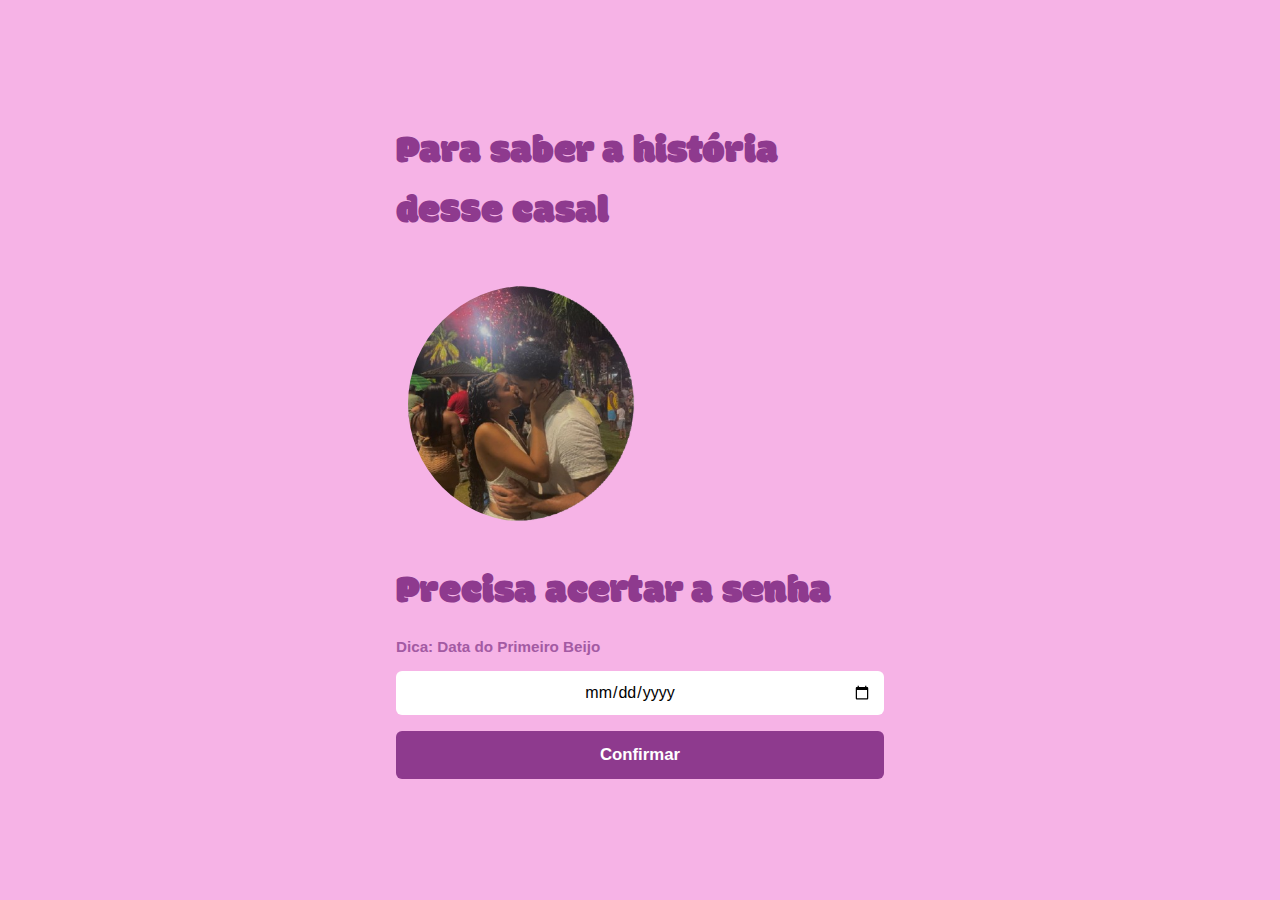
<file: index.html>
<!DOCTYPE html>
<html lang="PT-BR">
<head>
    <meta charset="UTF-8">
    <meta name="viewport" content="width=device-width, initial-scale=1.0">
    <title>Capa</title>
    <link rel="stylesheet" href="style.css">
    <link rel="preconnect" href="https://fonts.googleapis.com">
<link rel="preconnect" href="https://fonts.gstatic.com" crossorigin>
<link href="https://fonts.googleapis.com/css2?family=Modak&display=swap" rel="stylesheet">

</head>
<body>
    <main>
        <h1>Para saber a história desse casal</h1>
        <img src="Imagem do casal.png" alt="Foto Principal"></img>
        <h1>Precisa acertar a senha</h1>
        <h2>Dica: Data do Primeiro Beijo</h2>

        <form id="senha-form">
    <input id="senha" type="date" required>
    <button type="submit">Confirmar</button>
</form>

<script src="index.js"></script>

    </main>
</body>
</html>
</file>
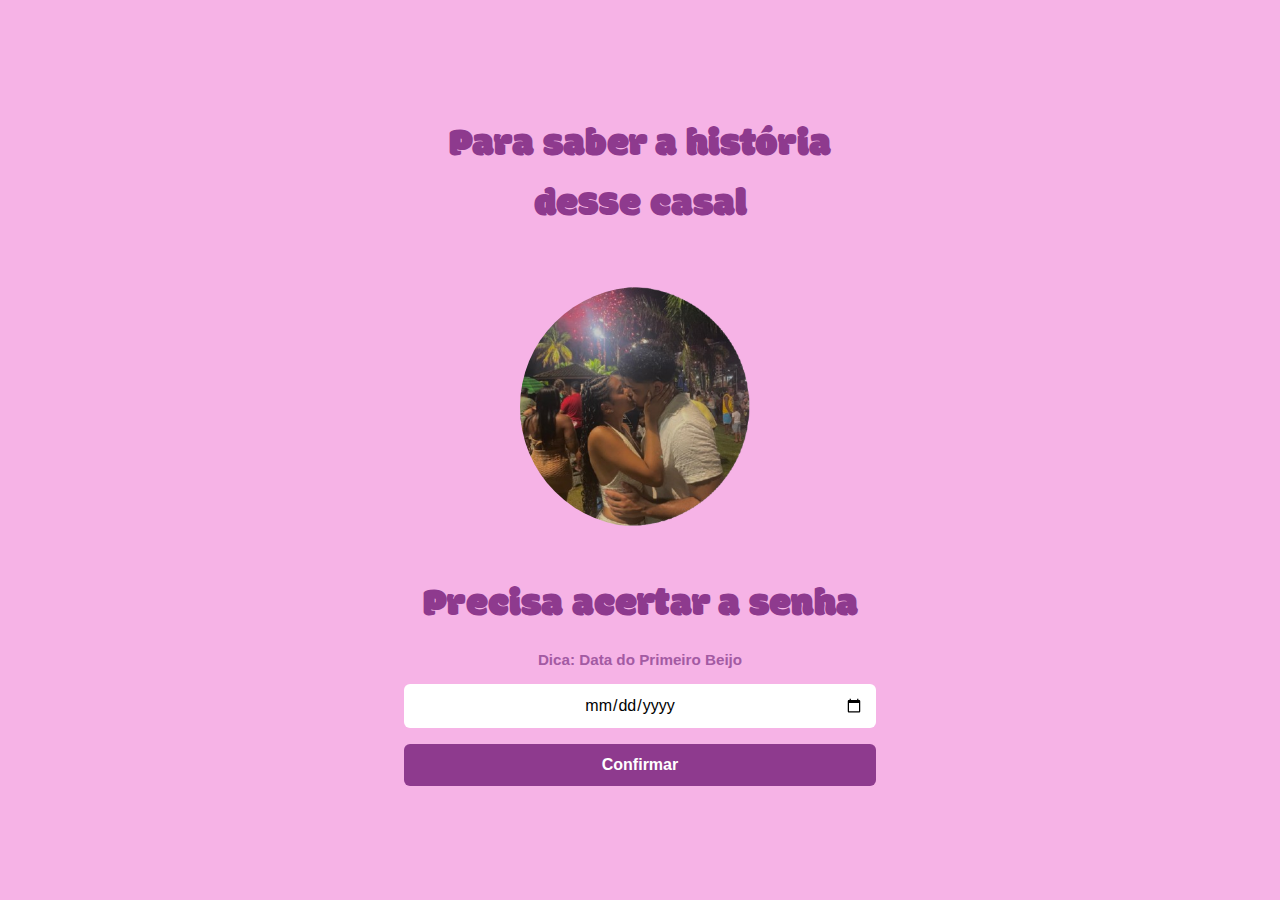
<file: capa.html>
<!DOCTYPE html>
<html lang="PT-BR">
<head>
    <meta charset="UTF-8">
    <meta name="viewport" content="width=device-width, initial-scale=1.0">
    <title>Capa</title>
    <link rel="stylesheet" href="capa.css">
    <link rel="preconnect" href="https://fonts.googleapis.com">
<link rel="preconnect" href="https://fonts.gstatic.com" crossorigin>
<link href="https://fonts.googleapis.com/css2?family=Modak&display=swap" rel="stylesheet">

</head>
<body>
    <main>
        <h1>Para saber a história desse casal</h1>
        <img src="Imagem do casal.png" alt="Foto Principal"></img>
        <h1>Precisa acertar a senha</h1>
        <h2>Dica: Data do Primeiro Beijo</h2>

        <form id="senha-form">
    <input id="senha" type="date" required>
    <button type="submit">Confirmar</button>
</form>

<script src="capa.js"></script>

    </main>
</body>
</html>
</file>
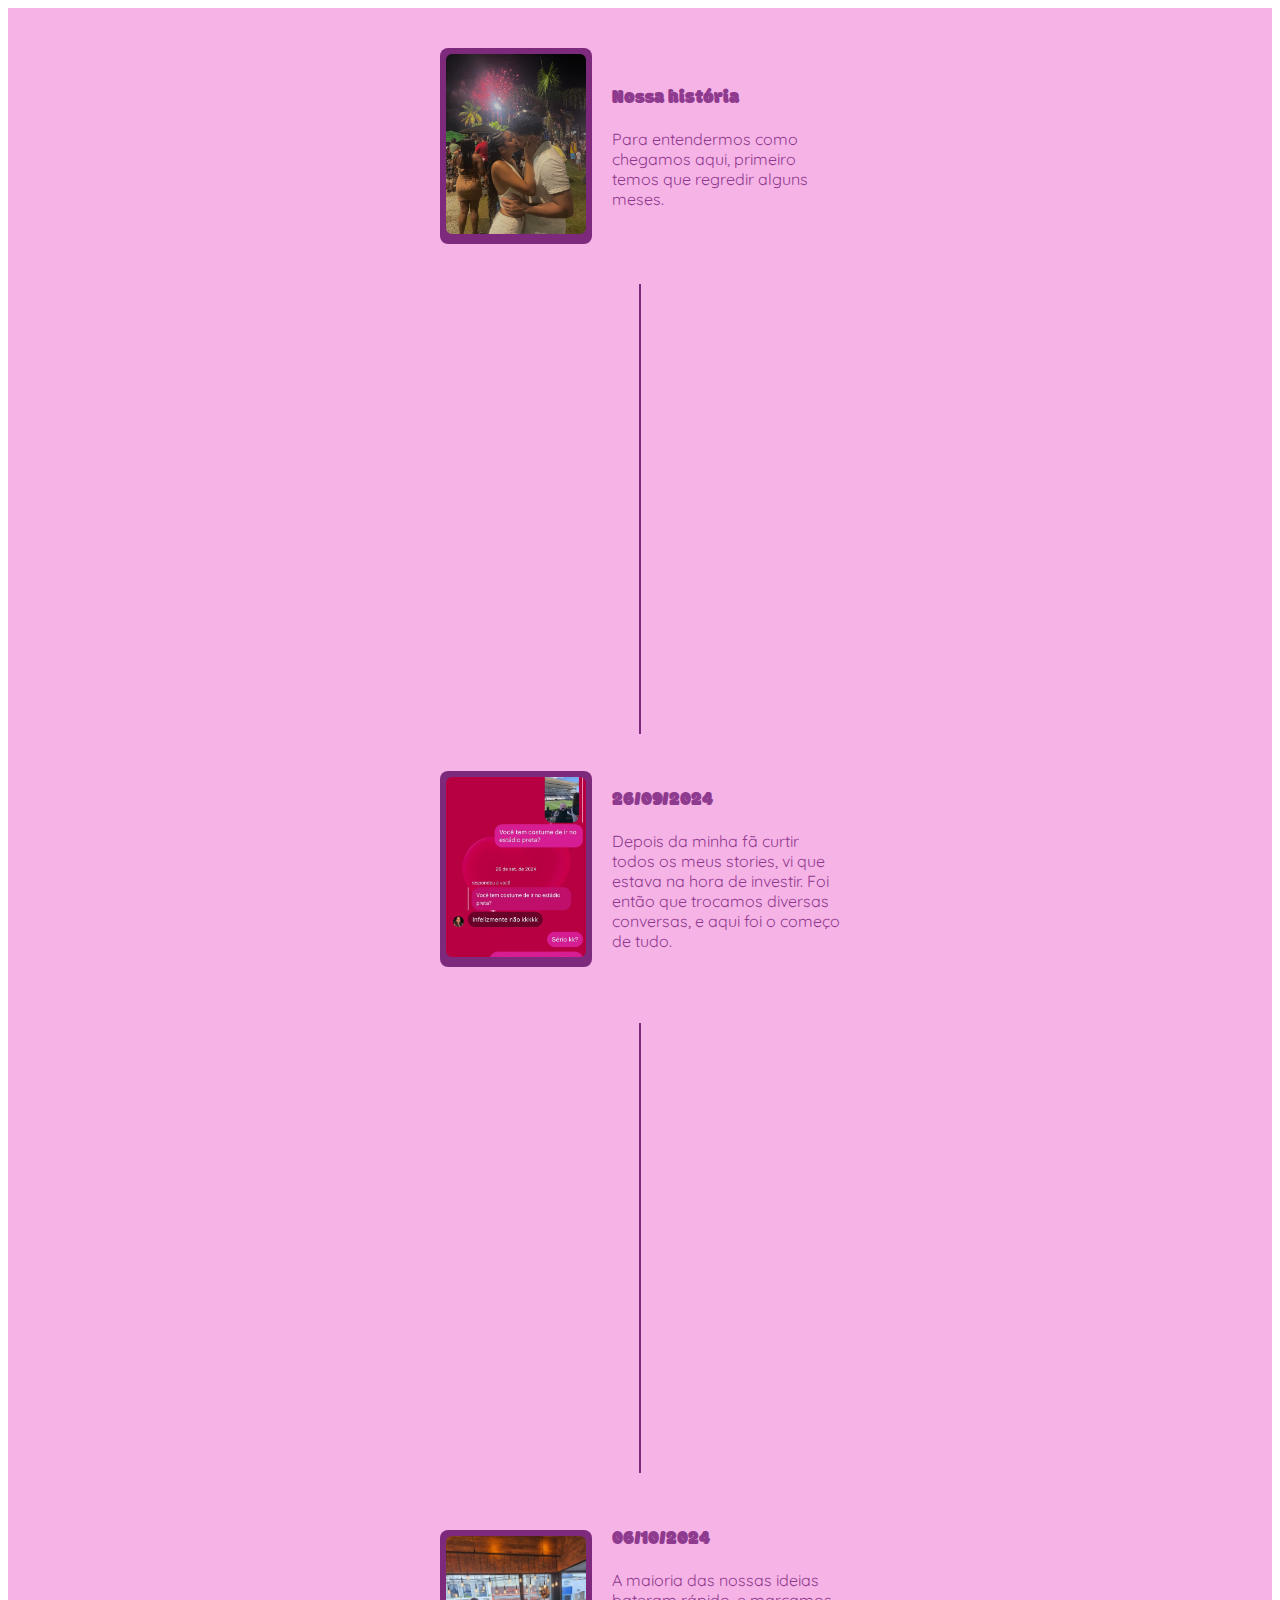
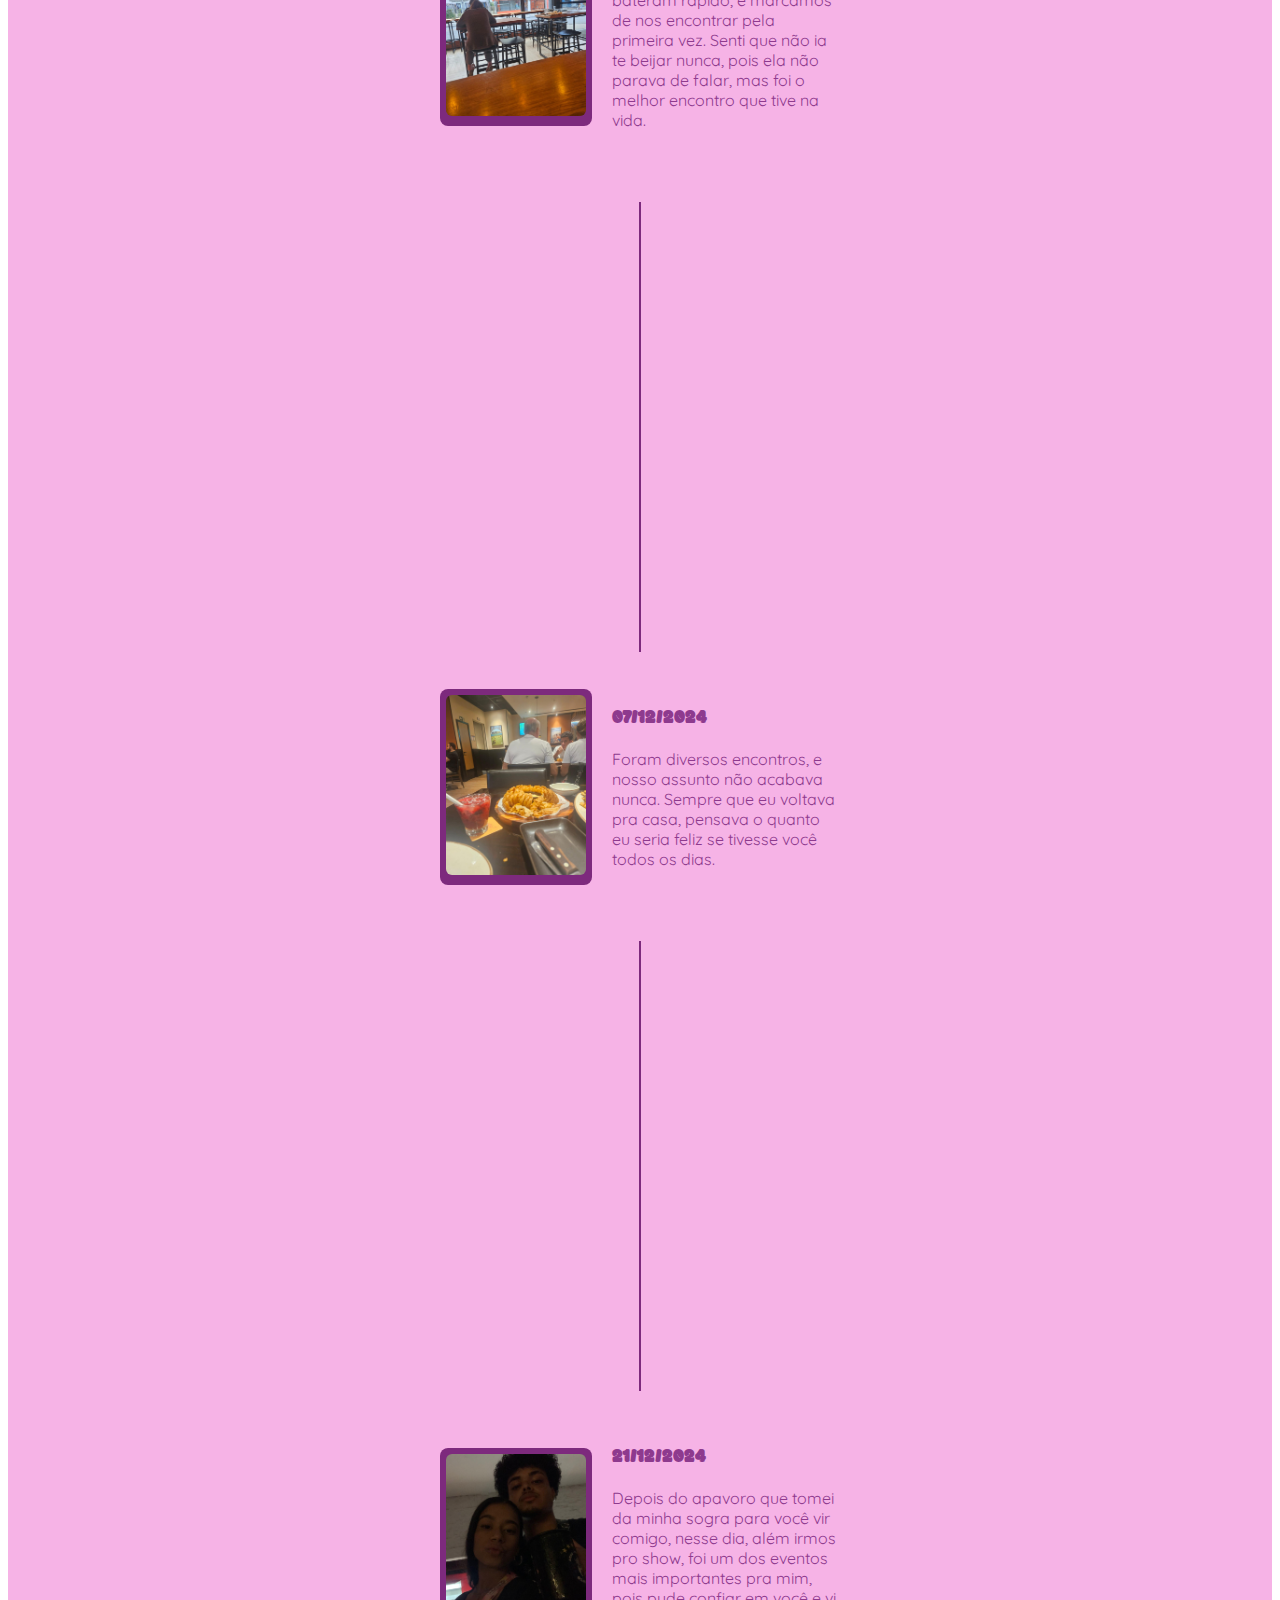
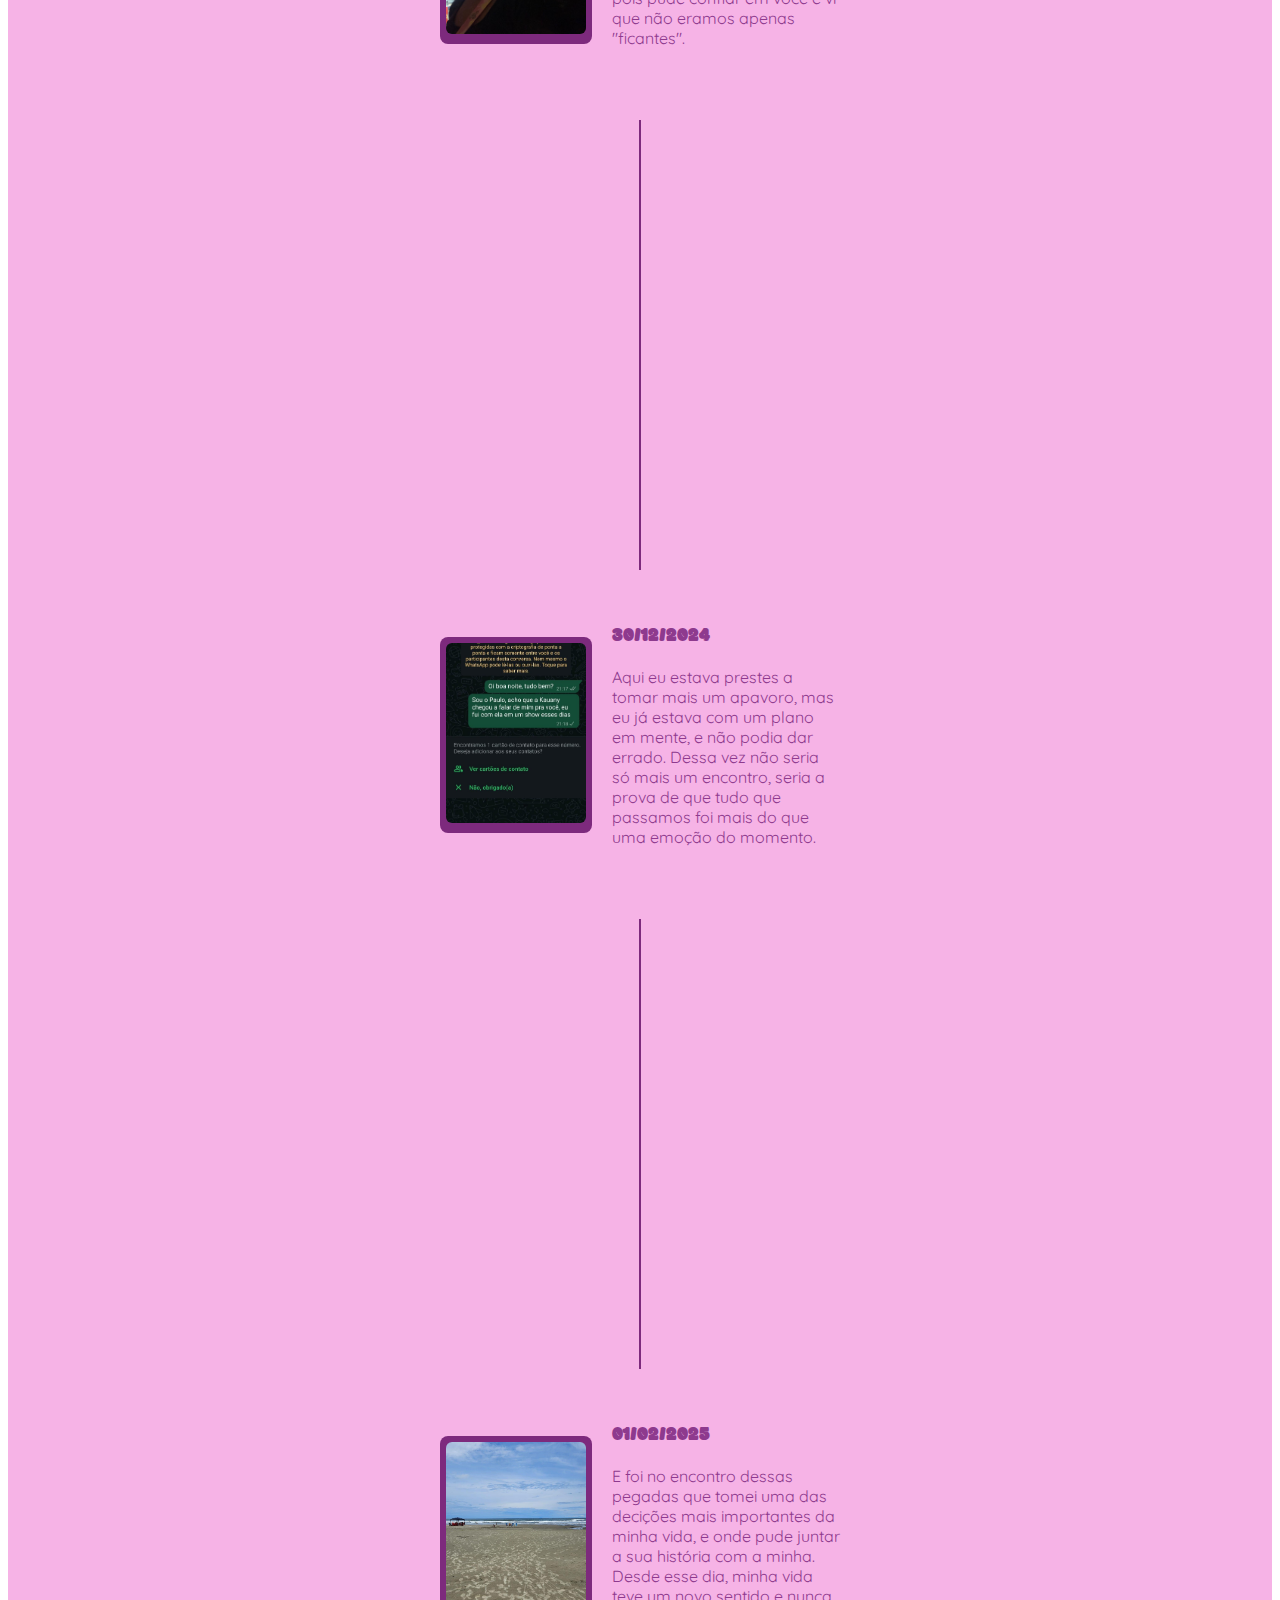
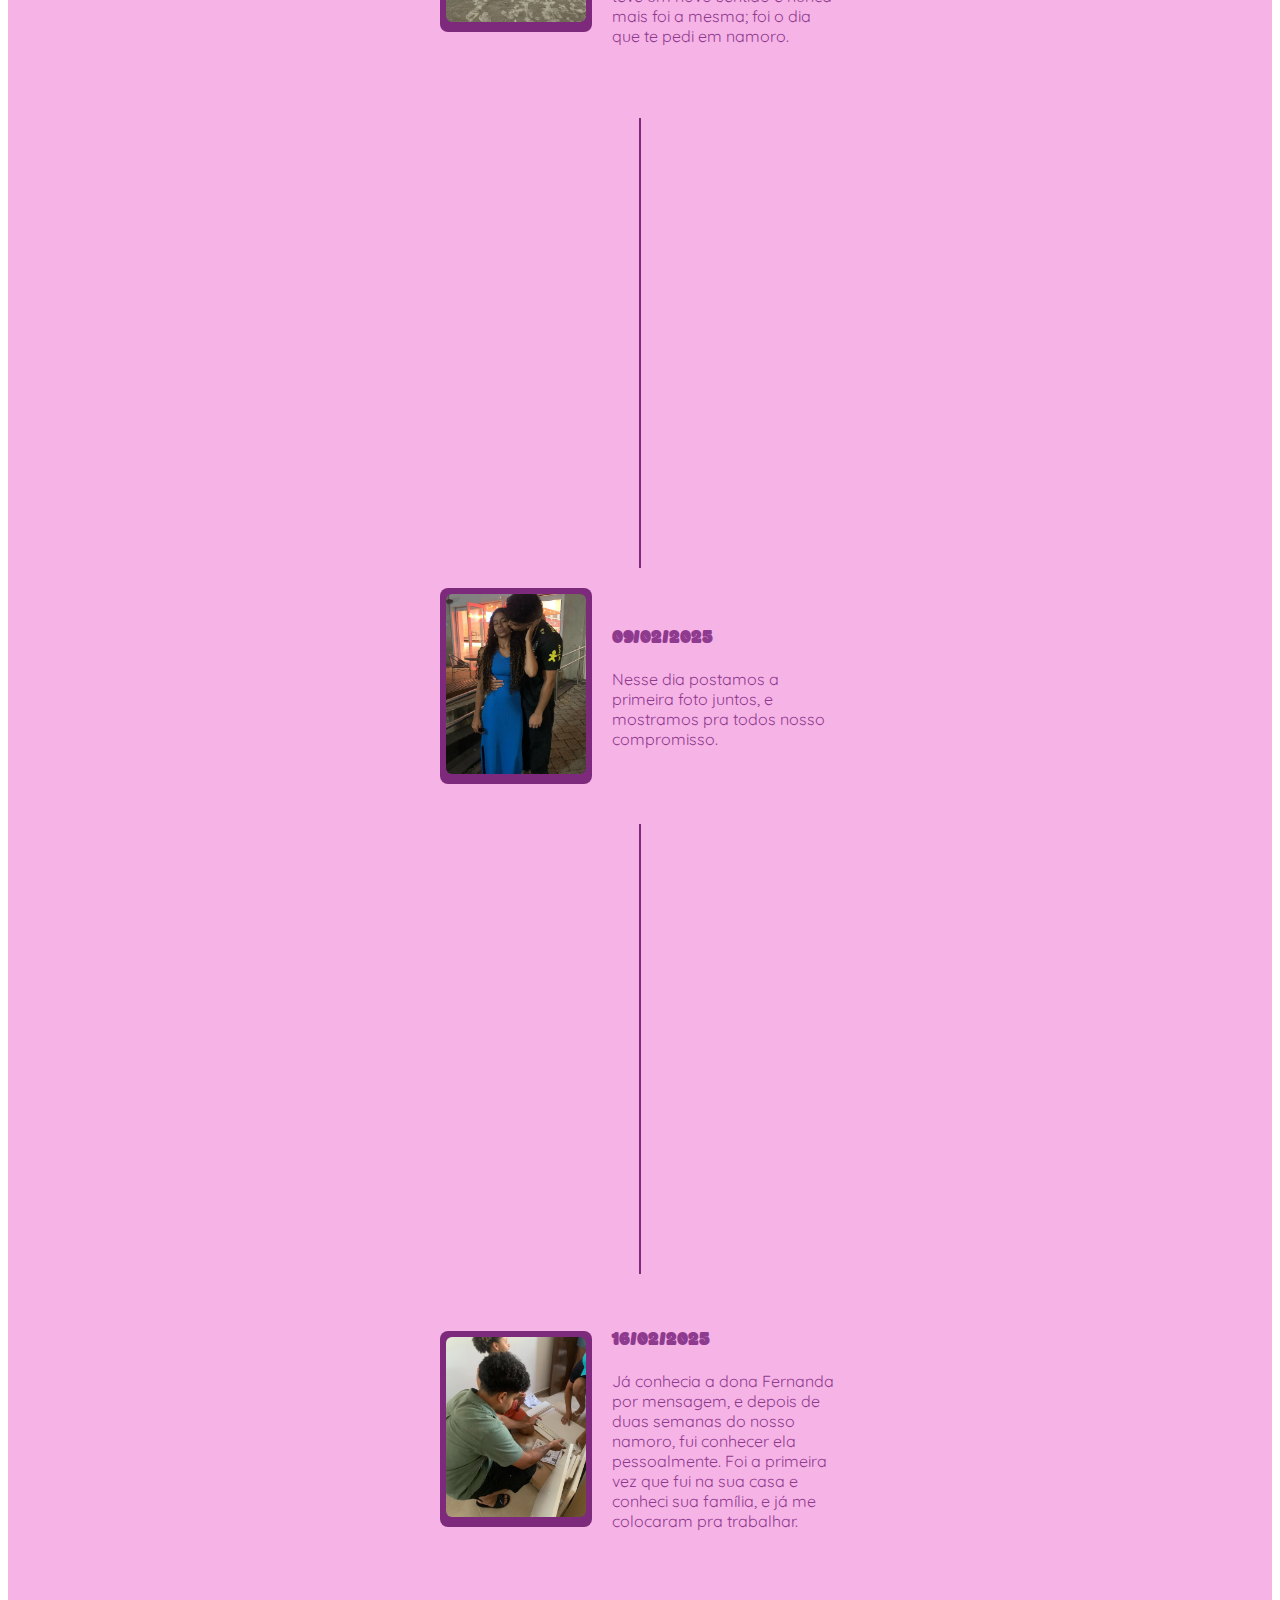
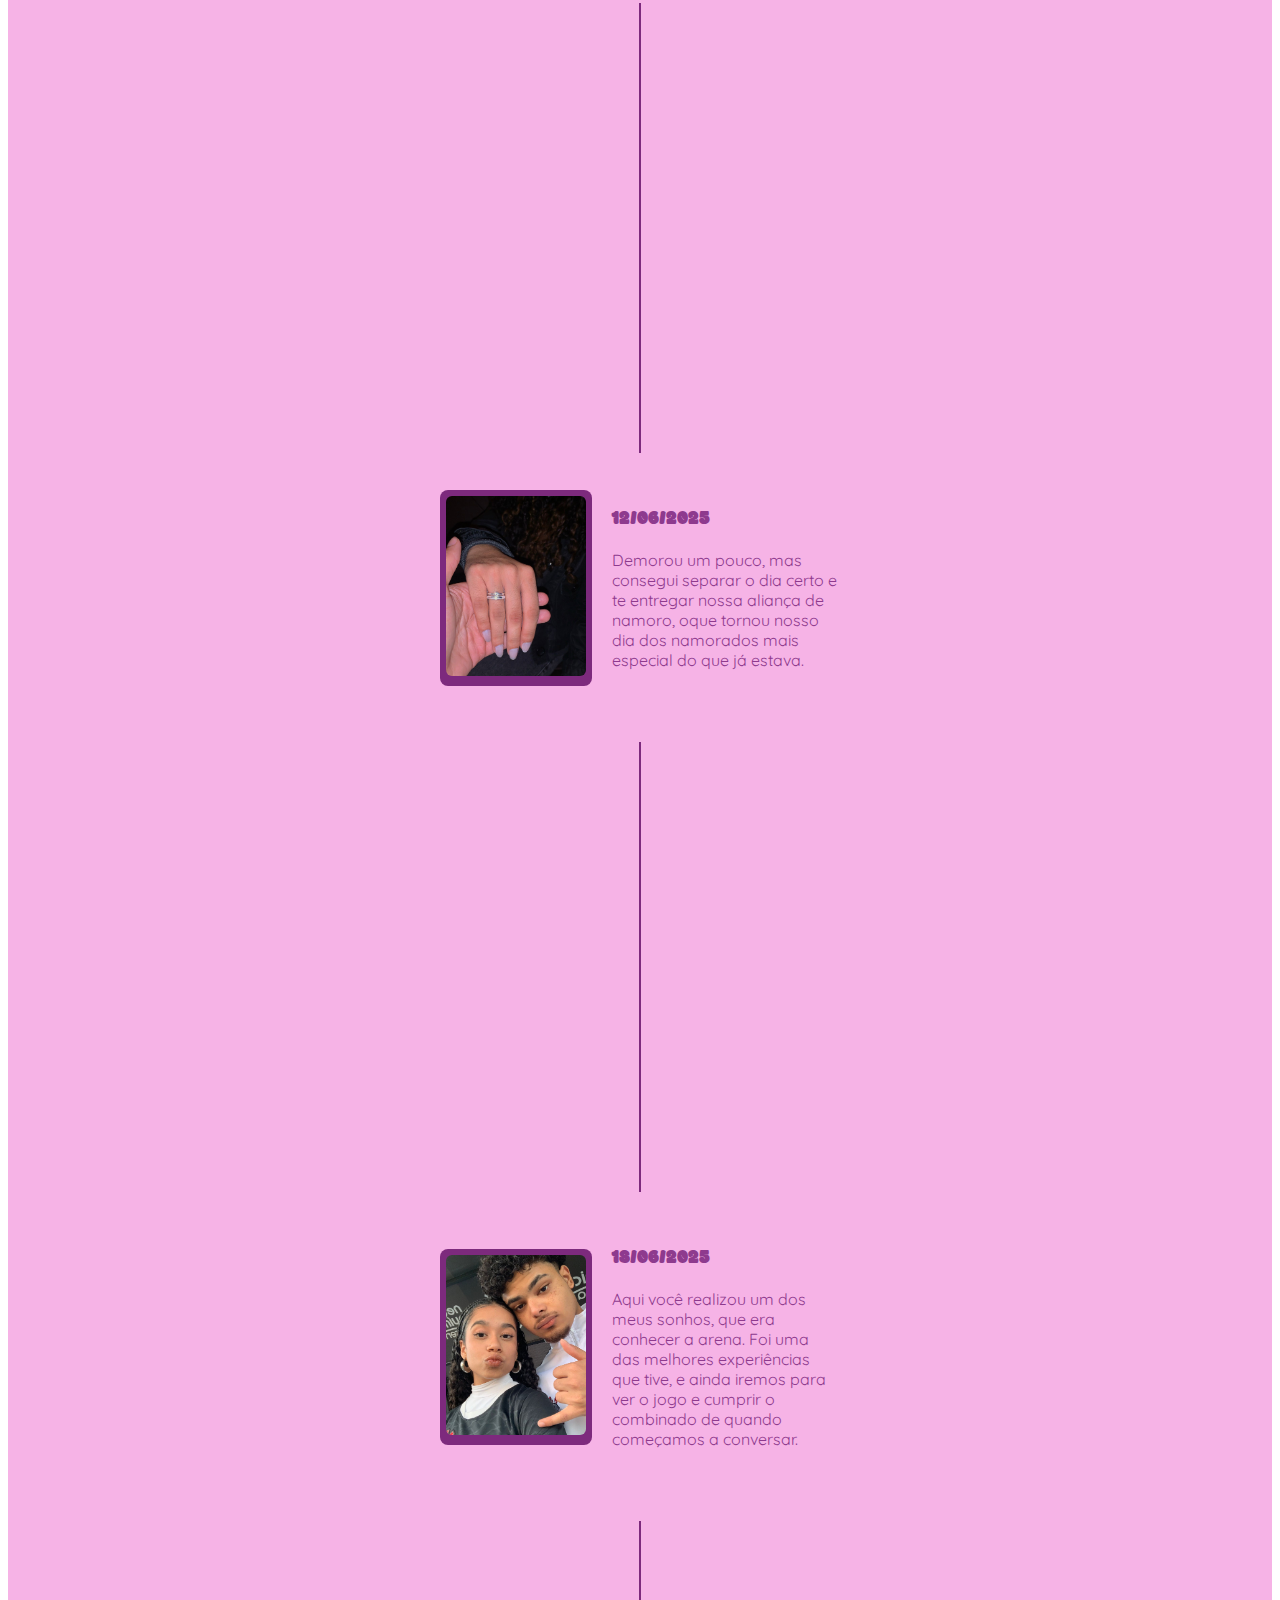
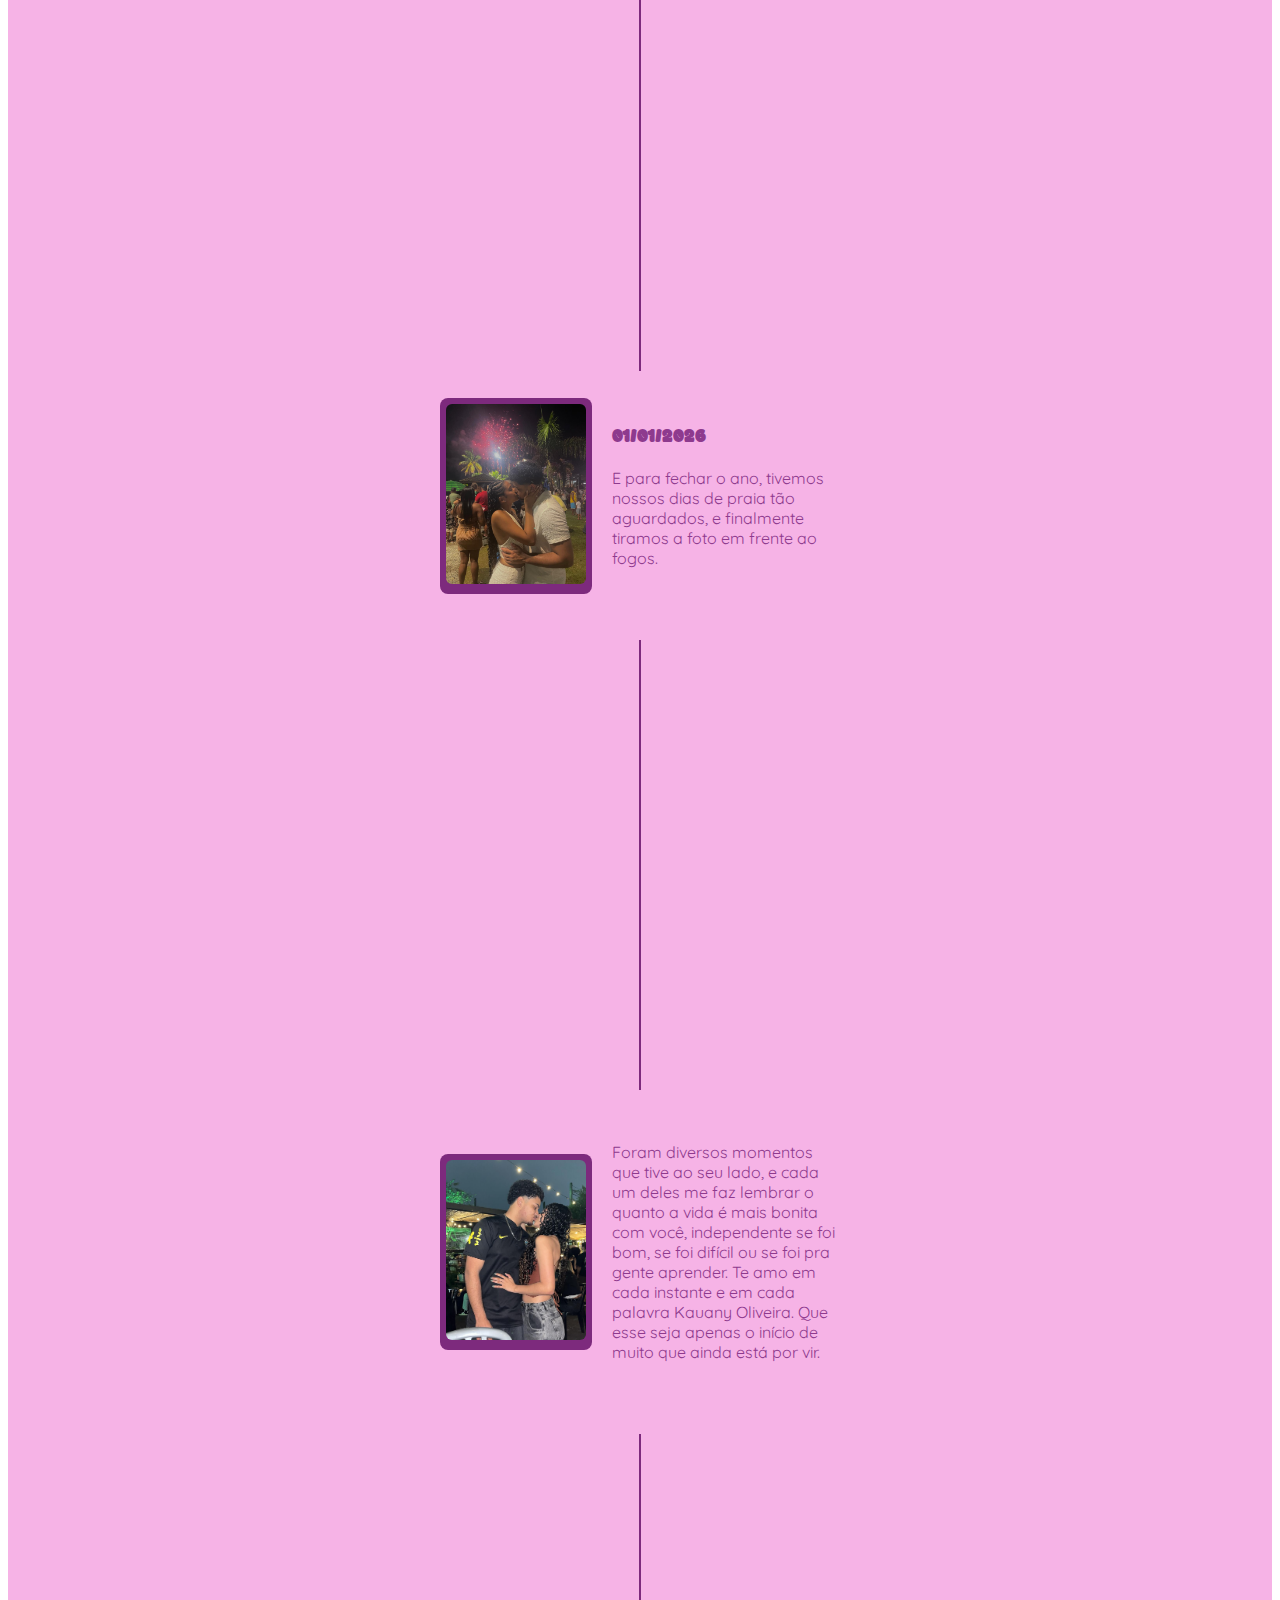
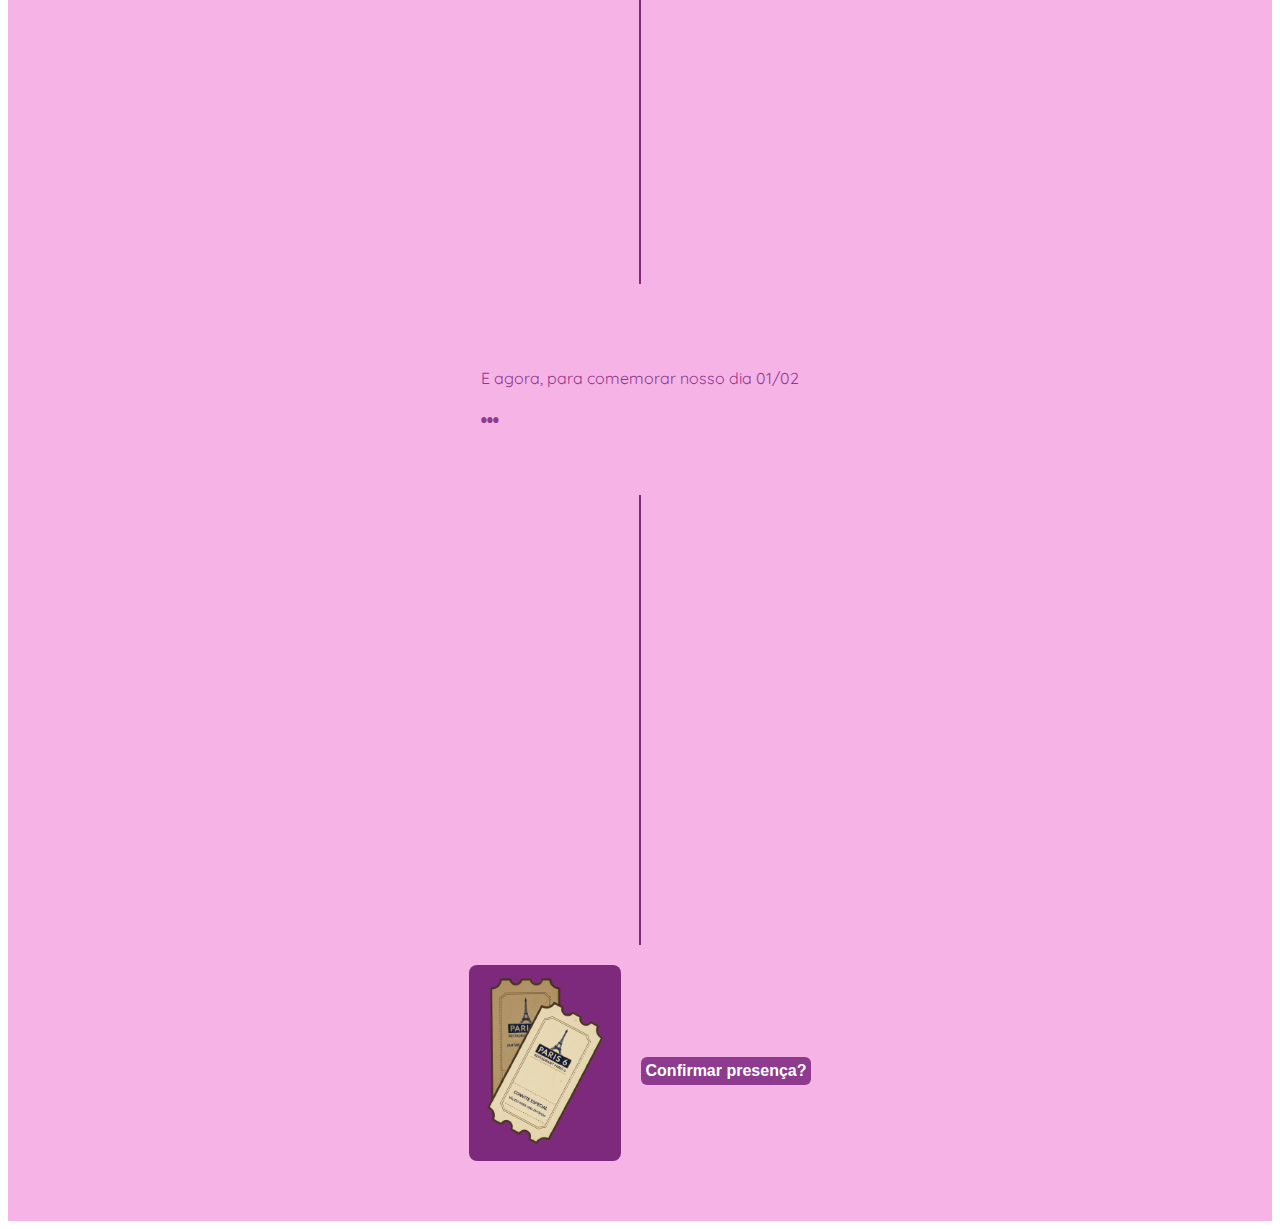
<file: home.html>
<!DOCTYPE html>
<html lang="PT-BR">
<head>
    <meta charset="UTF-8">
    <meta name="viewport" content="width=device-width, initial-scale=1.0">
    <title>Capa</title>
    <link rel="stylesheet" href="home.css">
    <link rel="preconnect" href="https://fonts.googleapis.com">
<link rel="preconnect" href="https://fonts.gstatic.com" crossorigin>
<link href="https://fonts.googleapis.com/css2?family=Modak&display=swap" rel="stylesheet">

<link rel="preconnect" href="https://fonts.googleapis.com">
<link rel="preconnect" href="https://fonts.gstatic.com" crossorigin>
<link href="https://fonts.googleapis.com/css2?family=Modak&family=Quicksand:wght@300..700&display=swap" rel="stylesheet">
</head>
<main>
    <section class="timeline">

    <div class="timeline-item">
        <div class="foto-wrapper">
            <img src="foto-1.jpg" alt="Nossa história">
        </div>

        <div class="texto">
            <span class="data">Nossa história</span>
            <p>
                Para entendermos como chegamos aqui, primeiro temos que regredir alguns meses.
            </p>
        </div>
    </div>

    <div class="linha"></div>

    <div class="timeline-item">
        <div class="foto-wrapper">
            <img src="foto-2.jpg" alt="Outro momento">
        </div>

        <div class="texto">
            <span class="data">26/09/2024</span>
            <p>
                Depois da minha fã curtir todos os meus stories, vi que estava na hora de investir.
                Foi então que trocamos diversas conversas, e aqui foi o começo de tudo.
            </p>
        </div>
    </div>

    <div class="linha"></div>

    <div class="timeline-item">
        <div class="foto-wrapper">
            <img src="foto-3.jpg" alt="Outro momento">
        </div>

        <div class="texto">
            <span class="data">06/10/2024</span>
            <p>
                A maioria das nossas ideias bateram rápido, e marcamos de nos encontrar pela primeira vez. Senti que não ia  te beijar nunca, pois ela não parava de falar, mas foi o melhor encontro que tive na vida. 
            </p>
        </div>
    </div>

    <div class="linha"></div>

    <div class="timeline-item">
        <div class="foto-wrapper">
            <img src="foto-4.jpg" alt="Outro momento">
        </div>

        <div class="texto">
            <span class="data">07/12/2024</span>
            <p>
                Foram diversos encontros, e nosso assunto não acabava nunca. Sempre que eu voltava pra casa, pensava o quanto eu seria feliz se tivesse você todos os dias.
            </p>
        </div>
    </div>

    <div class="linha"></div>

    <div class="timeline-item">
        <div class="foto-wrapper">
            <img src="foto-5.jpg" alt="Outro momento">
        </div>

        <div class="texto">
            <span class="data">21/12/2024</span>
            <p>
                Depois do apavoro que tomei da minha sogra para você vir comigo, nesse dia, além irmos pro show, foi um dos eventos mais importantes pra mim, pois pude confiar em você e vi que não eramos apenas "ficantes".
            </p>
        </div>
    </div>

    <div class="linha"></div>

    <div class="timeline-item">
        <div class="foto-wrapper">
            <img src="foto-6.jpg" alt="Outro momento">
        </div>

        <div class="texto">
            <span class="data">30/12/2024</span>
            <p>
                Aqui eu estava prestes a tomar mais um apavoro, mas eu já estava com um plano em mente, e não podia dar errado. Dessa vez não seria só mais um encontro, seria a prova de que tudo que passamos foi mais do que uma emoção do momento.
            </p>
        </div>
    </div>

    <div class="linha"></div>

    <div class="timeline-item">
        <div class="foto-wrapper">
            <img src="foto-7.jpg" alt="Outro momento">
        </div>

        <div class="texto">
            <span class="data">01/02/2025</span>
            <p>
                E foi no encontro dessas pegadas que tomei uma das decições mais importantes da minha vida, e onde pude juntar a sua história com a minha. Desde esse dia, minha vida teve um novo sentido e nunca mais foi a mesma; foi o dia que te pedi em namoro.
            </p>
        </div>
    </div>

    <div class="linha"></div>

    <div class="timeline-item">
        <div class="foto-wrapper">
            <img src="foto-8.jpg" alt="Outro momento">
        </div>

        <div class="texto">
            <span class="data">09/02/2025</span>
            <p>
                Nesse dia postamos a primeira foto juntos, e mostramos pra todos nosso compromisso.
            </p>
        </div>
    </div>

    <div class="linha"></div>

    <div class="timeline-item">
        <div class="foto-wrapper">
            <img src="foto-9.jpg" alt="Outro momento">
        </div>

        <div class="texto">
            <span class="data">16/02/2025</span>
            <p>
                Já conhecia a dona Fernanda por mensagem, e depois de duas semanas do nosso namoro, fui conhecer ela pessoalmente. Foi a primeira vez que fui na sua casa e conheci sua família, e já me colocaram pra trabalhar.
            </p>
        </div>
    </div>

    <div class="linha"></div>
         
         <div class="timeline-item">
        <div class="foto-wrapper">
            <img src="foto-10.jpg" alt="Outro momento">
        </div>

        <div class="texto">
            <span class="data">12/06/2025</span>
            <p>
                Demorou um pouco, mas consegui separar o dia certo e te entregar nossa aliança de namoro, oque tornou nosso dia dos namorados mais especial do que já estava.
            </p>
        </div>
        </div>

        <div class="linha"></div>

         <div class="timeline-item">
        <div class="foto-wrapper">
            <img src="foto-11.jpg" alt="Outro momento">
        </div>

        <div class="texto">
            <span class="data">18/06/2025</span>
            <p>
                Aqui você realizou um dos meus sonhos, que era conhecer a arena. Foi uma das melhores experiências que tive, e ainda iremos para ver o jogo e cumprir o combinado de quando começamos a conversar.
            </p>
        </div>
        </div>

         <div class="linha"></div>

         <div class="timeline-item">
        <div class="foto-wrapper">
            <img src="foto-12.png" alt="Outro momento">
        </div>

        <div class="texto">
            <span class="data">01/01/2026</span>
            <p>
                E para fechar o ano, tivemos nossos dias de praia tão aguardados, e finalmente tiramos a foto em frente ao fogos.   
            </p>
        </div>
        </div>

        <div class="linha"></div>

         <div class="timeline-item">
        <div class="foto-wrapper">
            <img src="foto-13.jpg" alt="Outro momento">
        </div>

        <div class="texto">
            <span class="data"></span>
            <p>
                Foram diversos momentos que tive ao seu lado, e cada um deles me faz lembrar o quanto a vida é mais bonita com você, independente se foi bom, se foi difícil ou se foi pra gente aprender. Te amo em cada instante e em cada palavra Kauany Oliveira. Que esse seja apenas o início de muito que ainda está por vir.
            </p>
        </div>
        </div>

          <div class="linha"></div>

          <div class="texto"></div>

          <div class="timeline-item">

        <div class="texto">
            <span class="data"></span>
            <p>
                E agora, para comemorar nosso dia 01/02
            </p>
            <span class="data">...</span>
        </div>
        </div>

        <div class="linha"></div>


        <div class="timeline-item">
        <div class="foto-wrapper">
            <img src="foto-ingresso.png" alt="Outro momento">
        </div>
        <div class="texto">
            <span class="data"></span>
            <button id="confirmar-presenca">Confirmar presença?</button>

            <script src="home.js"></script>
        </div>
        </div>
</file>
<file: home.css>
.timeline {
    background-color: #f6b3e6;
    padding: 40px 20px;
    display: flex;
    flex-direction: column;
    align-items: center;
}

body {
    overflow-x: hidden;
}

/* Cada evento */
.timeline-item {
    display: flex;
    align-items: center;
    gap: 20px;
    max-width: 400px;
    margin-bottom: 20px;
}

.timeline-item-menor {
    display: flex;
    align-items: center;
    gap: 20px;
    max-width: 420px;
    margin-bottom: 20px;
}

/* Moldura roxa */
.foto-wrapper {
    background-color: #7d2a7d;
    padding: 6px;
    border-radius: 8px;
}



.foto-wrapper img {
    width: 140px;
    height: 180px;
    object-fit: cover;
    border-radius: 6px;
}

/* Texto */
.texto {
    color: #8e3a8e;
    font-family: "Quicksand", system-ui;
    font-weight: 400;
    display: block;
    margin: 16px 0;
    max-width: 320px;
    width: 100%;
}

.texto .data {
    display: block;
    margin: 16px 0 6px;
    font-family: "Modak", system-ui;
    font-size: larger;
    max-width: 100%;
}

/* Linha vertical */
.linha {
    width: 2px;
    height: 450px;
    background-color: #7d2a7d;
    margin: 20px 0;
}

button {
    background-color: #8e3a8e;
    color: #ffffff;
    border: none;
    padding: 5px;
    border-radius: 6px;
    font-size: 1rem;
    font-weight: bold;
    cursor: pointer;
    transition: 0.3s;
}

button:hover {
    background-color: #742f74;
}
</file>
<file: style.css>
/* Reset básico */
* {
    margin: 0;
    padding: 0;
    box-sizing: border-box;
    font-family: "Arial Rounded MT Bold", Arial, sans-serif;
}

/* Fundo da página */
body {
    background-color: #f6b3e6; /* rosa claro */
    min-height: 100vh;
    display: flex;
    justify-content: center;
    align-items: center;
}

/* Container principal */
main {
    width: 100%;
    max-width: 520px;
    padding: 20px 16px;
}


/* Títulos */
main h1 {
    color: #8e3a8e;
    font-family: "Modak", system-ui;
    font-style: normal;
    font-weight: normal;
    font-size: clamp(28px, 8vw, 40px);
    margin-bottom: 16px;
}

main h2 {
    color: #a35aa3;
    font-size: 0.95rem;
    margin-bottom: 16px;
}

/* Imagem central */
main img {
    width: 100%;
    max-width: 260px;
    height: auto;
    aspect-ratio: 1 / 1;
    object-fit: cover;
    border-radius: 50%;
    padding: 12px;
    margin: 16px auto 24px;
}

/* Formulário */
form {
    display: flex;
    flex-direction: column;
    gap: 16px;
}

/* Input de data */
input[type="date"] {
    padding: 12px;
    border-radius: 6px;
    border: none;
    font-size: 1rem;
    text-align: center;
}

/* Botão */
button {
    background-color: #8e3a8e;
    color: #ffffff;
    border: none;
    padding: 14px;
    border-radius: 6px;
    font-size: 1.05rem;
    font-weight: bold;
    cursor: pointer;
    transition: 0.3s;
}

button:hover {
    background-color: #742f74;
}

@media (max-width: 480px) {
    main h2 {
        font-size: 0.9rem;
    }

    input[type="date"] {
        font-size: 0.95rem;
    }
}
</file>
<file: capa.css>
/* Reset básico */
* {
    margin: 0;
    padding: 0;
    box-sizing: border-box;
    font-family: "Arial Rounded MT Bold", Arial, sans-serif;
}

/* Fundo da página */
body {
    background-color: #f6b3e6; /* rosa claro */
    min-height: 100vh;
    display: flex;
    justify-content: center;
    align-items: center;
}

/* Container principal */
main {
    width: 100%;
    max-width: 520px;
    text-align: center;
    padding: 24px;
}

/* Títulos */
main h1 {
    color: #8e3a8e;
    font-size: 1.4rem;
    margin-bottom: 16px;
    font-family: "Modak", system-ui;
  font-weight: 40;
  font-style: normal;
  font-size: 40px;
}

main h2 {
    color: #a35aa3;
    font-size: 0.95rem;
    margin-bottom: 16px;
}

/* Imagem central */
main img {
    width: 280px;
    height: 280px;
    object-fit: cover;
    border-radius: 50%;
    padding: 20px;
    margin: 16px 0 24px 0;
}

/* Formulário */
form {
    display: flex;
    flex-direction: column;
    gap: 16px;
}

/* Input de data */
input[type="date"] {
    padding: 12px;
    border-radius: 6px;
    border: none;
    font-size: 1rem;
    text-align: center;
}

/* Botão */
button {
    background-color: #8e3a8e;
    color: #ffffff;
    border: none;
    padding: 12px;
    border-radius: 6px;
    font-size: 1rem;
    font-weight: bold;
    cursor: pointer;
    transition: 0.3s;
}

button:hover {
    background-color: #742f74;
}
</file>
